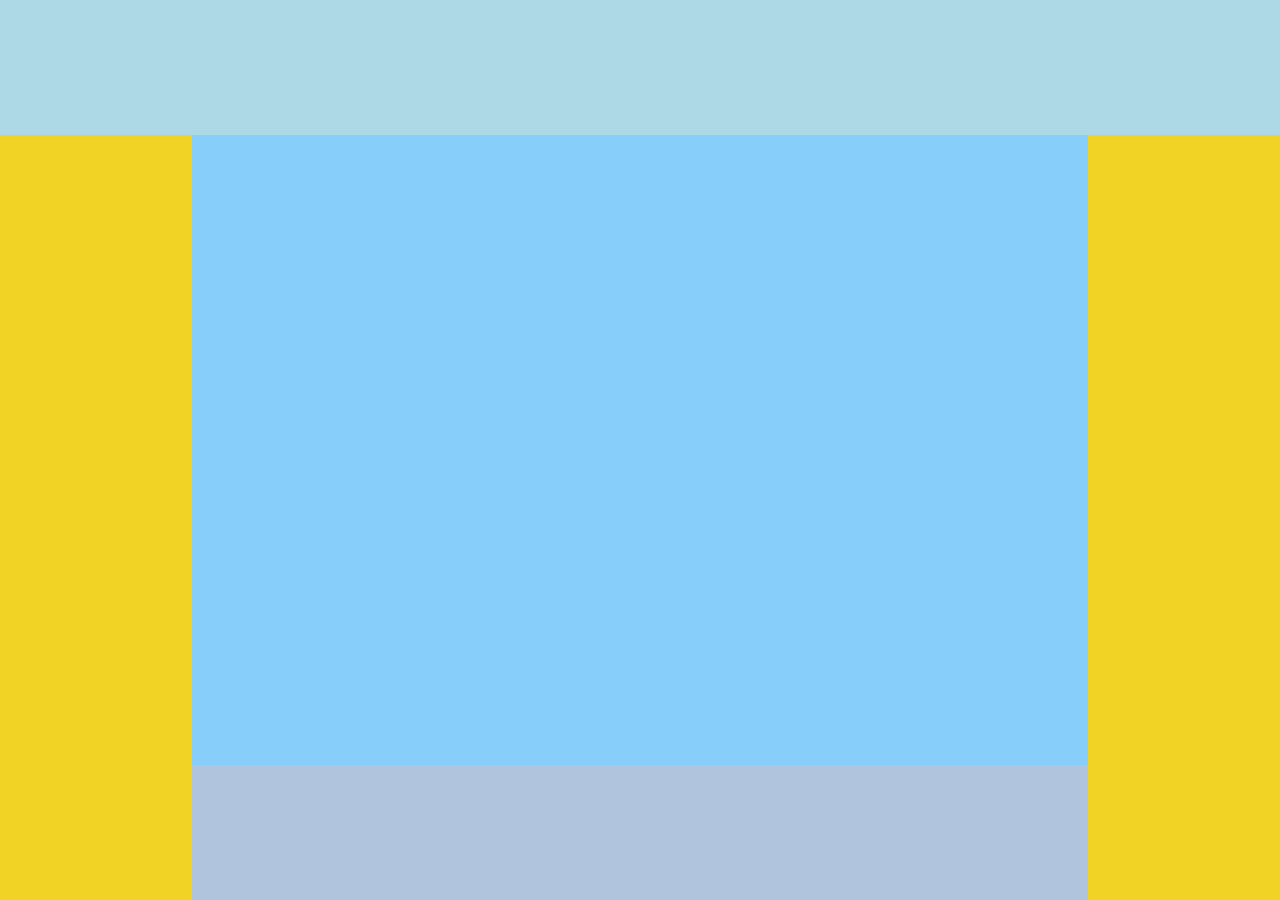
<file: first/index.html>
<!-- Put your HTML HERE, make sure to connect your index.css sheet -->
<!DOCTYPE html>
<html>
    <head>
        <title>This Is My Solution</title>
            <link rel="stylesheet" href="index.css">
</head>

<body>
    <div class="header"></div>
    <div class="main-content"></div>
    <div class="footer"></div>
</body>




</html>
</file>
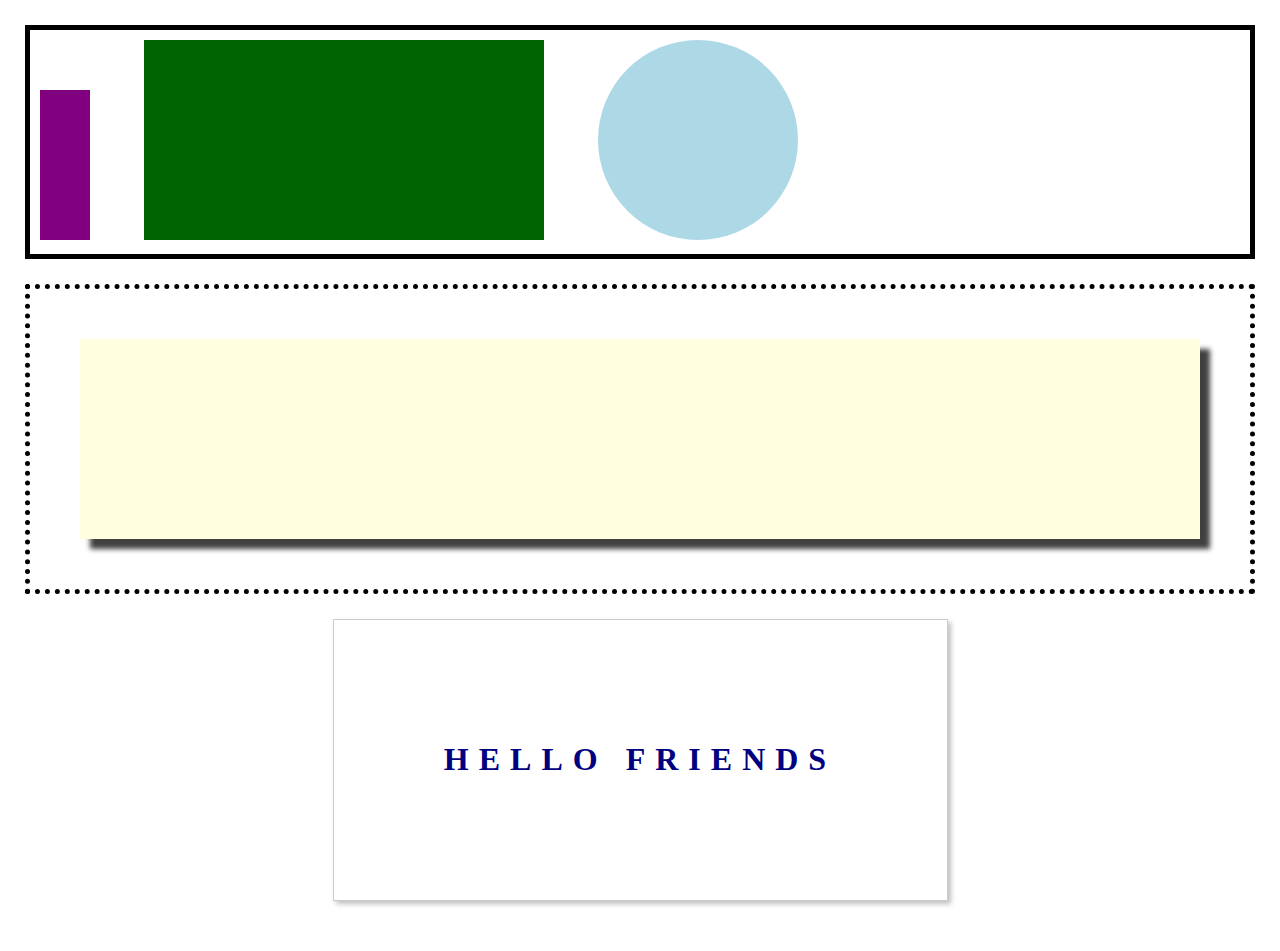
<file: second/index.html>
<!-- Put your HTML HERE, make sure to connect your index.css sheet -->
<!DOCTYPE html>
<html>
<head>
    <title> Solution Number Two</title>
        <link rel="stylesheet" href="index.css">
    </title>
</head>


<body>
    <div class="top-container">
        <div class="rectangle-one"></div>
        <div class="rectangle-two"></div>
        <div class="circle"></div>
    </div>

        <div class="middle-box">
          
        </div>
        <div class="circle-one">
          
        </div>
      </div>
      <div class="middle-container">
          <div class="box-shadow">
            
          </div>
      </div>
      <div class="bottom-container">
        <h1>HELLO FRIENDS</h1>
      </div>
</body>

</html>
</file>
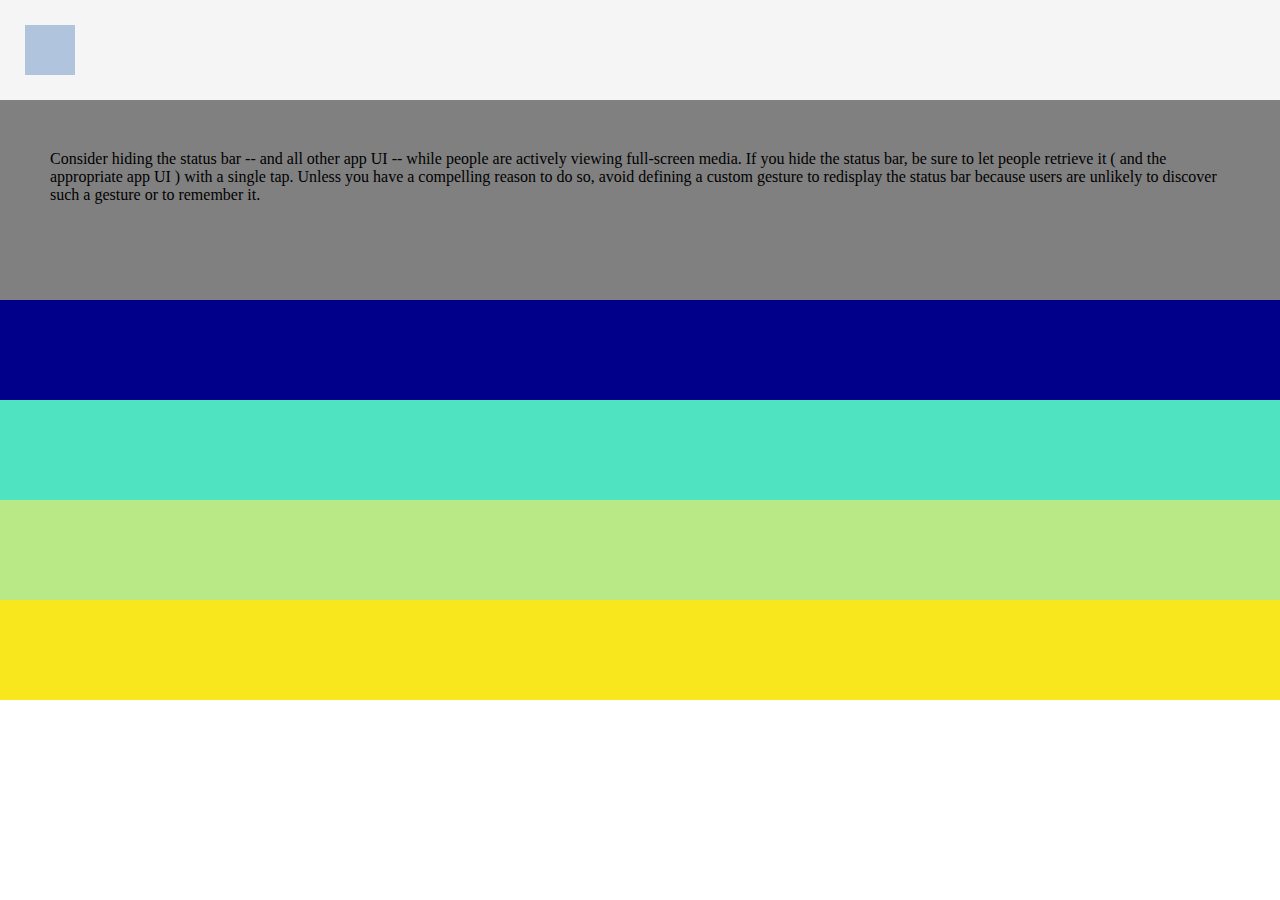
<file: third/index.html>
<!-- Put your HTML HERE, make sure to connect your index.css sheet -->
<!DOCTYPE html>
<html>
  <head>
    <title> My Third Solution</title>
    <link rel="stylesheet" href="index.css" />
  </head>

  <body>
    <div class="row row-1">
        <div class="row-1-div"></div>
      </div>
  
      <div class="row-big row-2">
        <span class="row-2-span">
          Consider hiding the status bar -- and all other app UI -- while people are actively viewing full-screen media. If you hide the status bar, be sure to let people retrieve it ( and the appropriate app UI ) with a single tap. Unless you have a compelling reason to do so, avoid defining a custom gesture to redisplay the status bar because users are unlikely to discover such a gesture or to remember it.
        </span>
      </div>
  
      <div class="row row-3"></div>
      <div class="row row-4"></div>
      <div class="row row-5"></div>
      <div class="row row-6"></div>
  </body>



  </html>
</file>
<file: first/index.css>
body {
    background-color: rgb(241, 211, 37);
    margin: 0;
    width: 100%;
    height: 100vh;
}

.header {
    width: 100%;
    height: 15vh;
    background-color: lightblue;
}

.main-content {
    background-color: lightskyblue;
    margin: 0 auto;
    width: 70%;
    height: 70vh;
}

.footer {
    background-color: lightsteelblue;
    margin: 0 auto;
    width: 70%;
    height: 15vh;
}
</file>
<file: second/index.css>
body {
    margin: 0;
    padding: 25px;

}

.top-container {
    width: 100%;
    border: 5px solid black;
    padding: 10px;
    box-sizing: border-box ;
}
.rectangle-one {
    height: 150px;
    width: 50px;
    background-color: purple;
    display: inline-block;
}
.rectangle-two {
    height: 200px;
    width: 400px;
    display: inline-block;
    background-color: darkgreen;
    margin: 0 50px;

}
.circle {
    height: 200px;
    width: 200px;
    border-radius: 50%;
    background-color: lightblue;
    display: inline-block;
}
.middle-container {
    width: 100%;
    border: 5px dotted black;
    padding: 50px;
    box-sizing: border-box ;
    margin-top: 25px;
}

.box-shadow {
    width: 100%;
    height: 200px;
    background-color: lightyellow;
    -webkit-box-shadow: 10px 10px 5px 0px rgba(0,0,0,0.75);
    -moz-box-shadow: 10px 10px 5px 0px rgba(0,0,0,0.75);
    box-shadow: 10px 10px 5px 0px rgba(0,0,0,0.75);
}

.bottom-container {
    width: 50%;
    border: 1px solid #ccc;
    background-color: white;
    padding: 100px;
    box-sizing: border-box;
    margin: 25px auto;
    -webkit-box-shadow: 3px 3px 5px 0px rgba(0,0,0,0.25);
  -moz-box-shadow: 3px 3px 5px 0px rgba(0,0,0,0.25);
  box-shadow: 3px 3px 5px 0px rgba(0,0,0,0.25);
}

.bottom-container h1 {
    width: 100%;
    text-align: center;
    color: navy;
    letter-spacing: 10px;
}
</file>
<file: third/index.css>
body, html {
    margin: 0;
    padding: 0;
}

.row {
    height: 100px;
    width: 100%;
}

.row-big {
    height: 200px;
    width: 100%;
  }
  
  .row-1 {
    background-color: whitesmoke;
    padding: 25px;
    box-sizing: border-box;
  }
  
  .row-1-div {
    width: 50px;
    height: 50px;
    background-color: lightsteelblue;
  }
  
  .row-2 {
    background-color: grey;
    box-sizing: border-box;
    padding: 50px;
  }
  
  .row-3 {
    background-color: darkblue;
  }
  
  .row-4 {
    background-color: #50E3C2;
  }
  
  .row-5 {
    background-color: #B8E986;
  }
  
  .row-6 {
    background-color: #F8E71C;
  }
</file>
